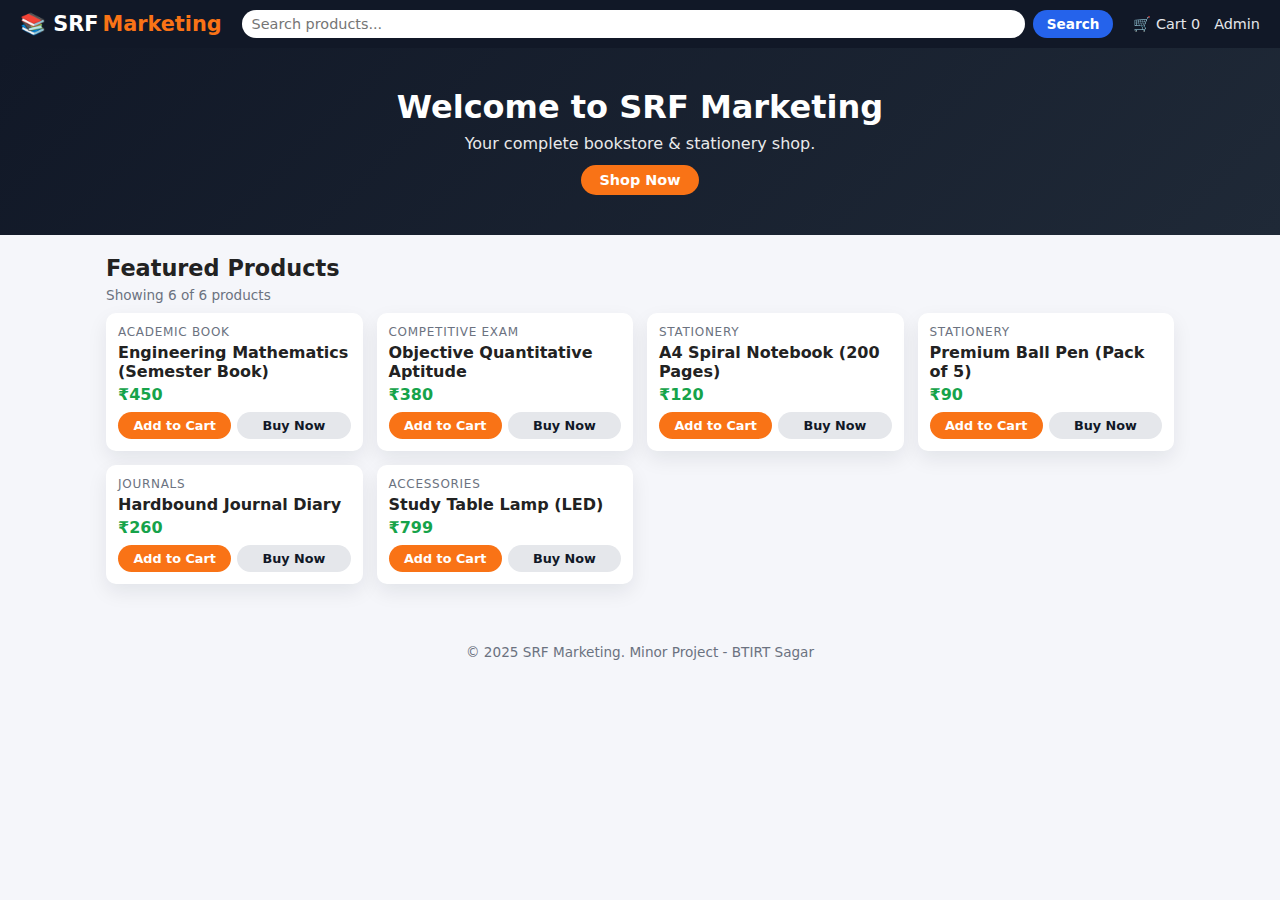
<file: index.html>
<!DOCTYPE html>
<html lang="en">
<head>
    <meta charset="UTF-8">
    <meta name="viewport" content="width=device-width, initial-scale=1.0">
    <title>SRF Marketing - Books & Stationery</title>
    <link rel="stylesheet" href="style.css">
</head>

<body>
    <nav class="navbar">
        <div class="logo">📚 SRF <span>Marketing</span></div>
        <div class="nav-mid">
            <input type="text" id="searchInput" placeholder="Search products...">
            <button onclick="renderProducts()">Search</button>
        </div>
        <div class="nav-right">
            <a href="cart.html">🛒 Cart <span id="cartCount">0</span></a>
            <a href="admin.html">Admin</a>
        </div>
    </nav>

    <header class="hero">
        <h1>Welcome to SRF Marketing</h1>
        <p>Your complete bookstore & stationery shop.</p>
        <button onclick="scrollToProducts()" class="btn">Shop Now</button>
    </header>

    <section class="products-section" id="productsSection">
        <h2>Featured Products</h2>
        <p id="productCountInfo"></p>
        <div id="productsGrid" class="products-grid"></div>
    </section>

    <footer>
        <p>© 2025 SRF Marketing. Minor Project - BTIRT Sagar</p>
    </footer>

    <script src="script.js"></script>
</body>
</html>
</file>
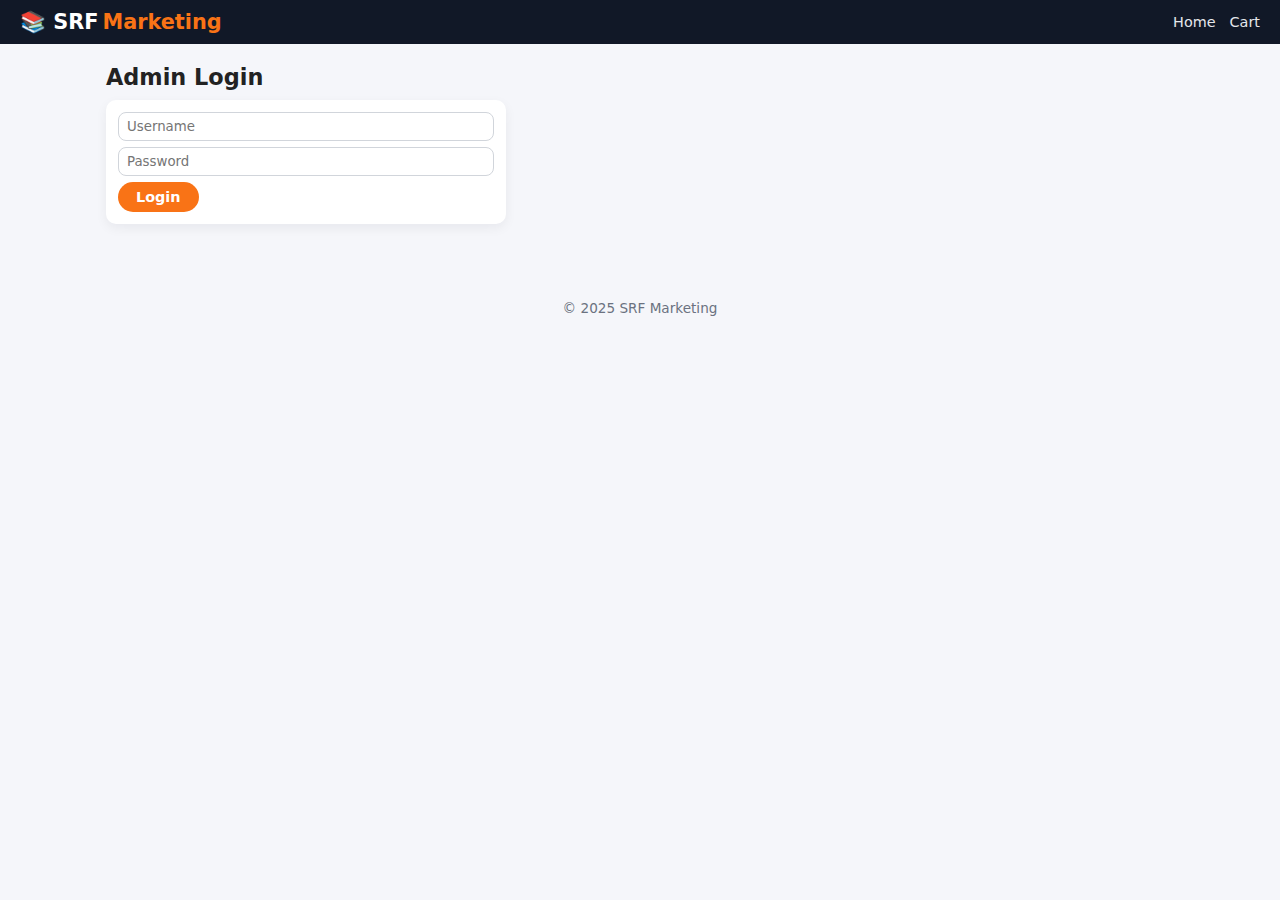
<file: admin.html>
<!DOCTYPE html>
<html>
<head>
    <title>Admin Panel - SRF Marketing</title>
    <link rel="stylesheet" href="style.css">
</head>

<body>
    <nav class="navbar">
        <div class="logo">📚 SRF <span>Marketing</span></div>
        <div class="nav-right">
            <a href="index.html">Home</a>
            <a href="cart.html">Cart</a>
        </div>
    </nav>

    <section class="admin-section">
        <h2>Admin Login</h2>
        <div id="adminLoginBox">
            <input id="adminUser" placeholder="Username">
            <input id="adminPass" type="password" placeholder="Password">
            <button onclick="adminLogin()" class="btn">Login</button>
            <p id="adminError" class="error"></p>
        </div>

        <div id="adminPanel" class="hidden">
            <h2>Product Management</h2>

            <div class="admin-grid">
                <div>
                    <h3>Add New Product</h3>
                    <input id="pTitle" placeholder="Product Name">
                    <input id="pCategory" placeholder="Category">
                    <input id="pPrice" placeholder="Price">
                    <button onclick="addNewProduct()" class="btn">Add Product</button>
                    <p id="adminMsg"></p>
                </div>

                <div>
                    <h3>Existing Products</h3>
                    <ul id="adminProductList"></ul>
                    <button onclick="resetProducts()" class="btn-secondary">Reset to Default</button>
                </div>
            </div>
        </div>
    </section>

    <footer>
        <p>© 2025 SRF Marketing</p>
    </footer>

    <script src="script.js"></script>
</body>
</html>
</file>
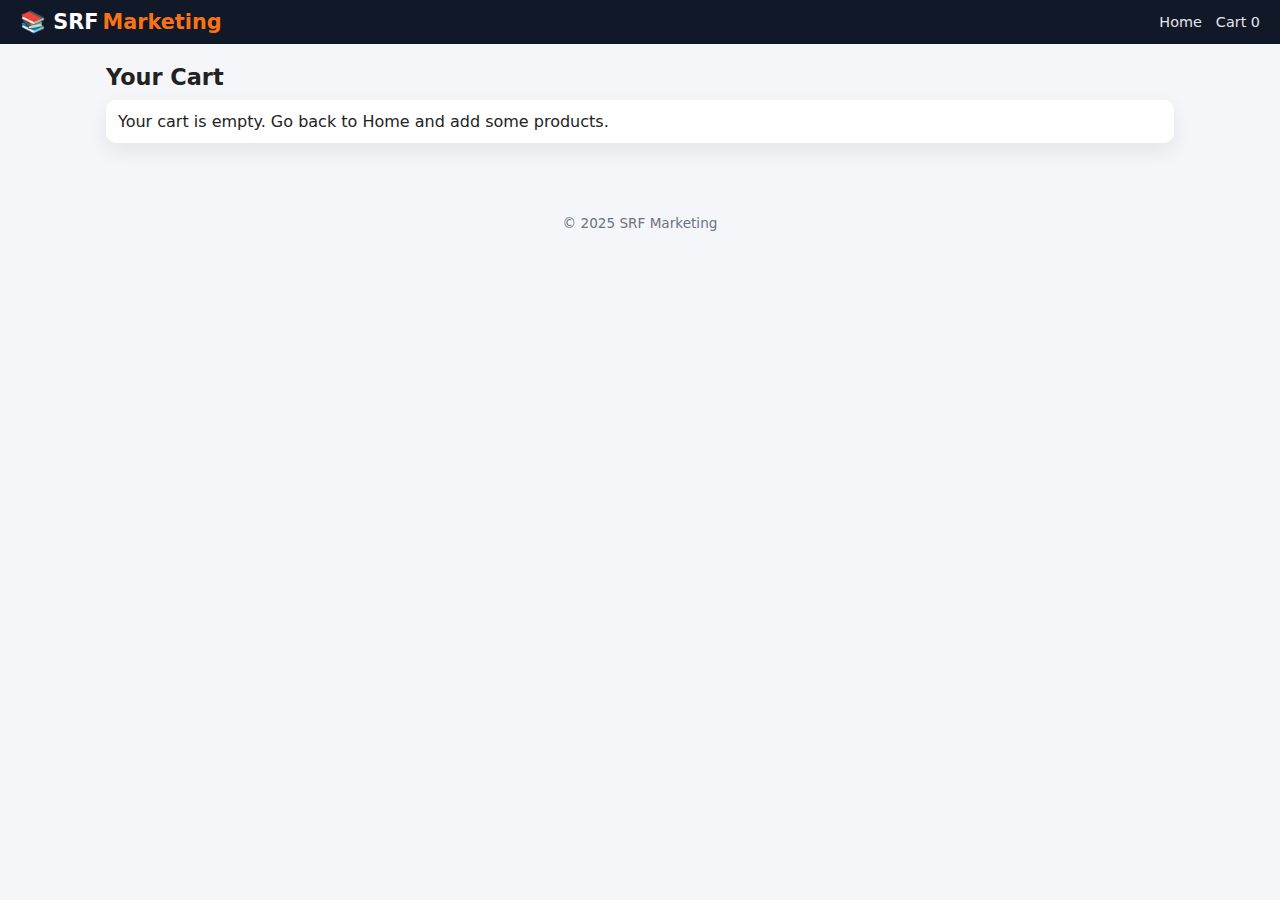
<file: cart.html>
<!DOCTYPE html>
<html>
<head>
    <title>Your Cart - SRF Marketing</title>
    <link rel="stylesheet" href="style.css">
</head>

<body>
    <nav class="navbar">
        <div class="logo">📚 SRF <span>Marketing</span></div>
        <div class="nav-right">
            <a href="index.html">Home</a>
            <a href="cart.html">Cart <span id="cartCount">0</span></a>
        </div>
    </nav>

    <section class="cart-section">
        <h2>Your Cart</h2>
        <div id="cartContainer"></div>

        <div id="cartSummary" class="summary hidden">
            <h3>Order Summary</h3>
            <p>Items: <span id="summaryItems">0</span></p>
            <p>Total Amount: ₹<span id="summaryTotal">0</span></p>

            <h3>Customer Details</h3>
            <input id="custName" placeholder="Full Name">
            <input id="custPhone" placeholder="Phone Number">
            <textarea id="custAddress" placeholder="Address"></textarea>

            <button onclick="placeOrder()" class="btn">Place Order</button>
        </div>
    </section>

    <footer>
        <p>© 2025 SRF Marketing</p>
    </footer>

    <script src="script.js"></script>
</body>
</html>
</file>
<file: style.css>
* {
    box-sizing: border-box;
    margin: 0;
    padding: 0;
    font-family: system-ui, -apple-system, BlinkMacSystemFont, 'Segoe UI', sans-serif;
}

body {
    background: #f5f6fa;
    color: #222;
}

a {
    text-decoration: none;
}

/* NAVBAR */

.navbar {
    background: #111827;
    color: #fff;
    padding: 10px 20px;
    display: flex;
    align-items: center;
    justify-content: space-between;
}

.logo {
    font-weight: 700;
    font-size: 1.3rem;
    color: #fff;
    display: flex;
    align-items: center;
    gap: 4px;
}

.logo span {
    color: #f97316;
}

.nav-mid {
    flex: 1;
    margin: 0 20px;
    display: flex;
    gap: 8px;
}

.nav-mid input {
    flex: 1;
    padding: 6px 10px;
    border-radius: 999px;
    border: none;
    outline: none;
    font-size: 0.9rem;
}

.nav-mid button {
    padding: 6px 14px;
    border-radius: 999px;
    border: none;
    background: #2563eb;
    color: #fff;
    font-weight: 600;
    cursor: pointer;
    font-size: 0.85rem;
}

.nav-right {
    display: flex;
    align-items: center;
    gap: 14px;
    font-size: 0.9rem;
}

.nav-right a {
    color: #e5e7eb;
}

/* HERO */

.hero {
    background: linear-gradient(135deg, #111827, #1f2937);
    color: #fff;
    text-align: center;
    padding: 40px 20px;
}

.hero h1 {
    font-size: 2rem;
    margin-bottom: 8px;
}

.hero p {
    max-width: 600px;
    margin: 0 auto 12px;
    opacity: 0.9;
}

.btn {
    background: #f97316;
    border: none;
    color: #fff;
    padding: 7px 18px;
    border-radius: 999px;
    font-weight: 600;
    cursor: pointer;
    font-size: 0.9rem;
}

/* PRODUCTS */

.products-section,
.cart-section,
.admin-section {
    max-width: 1100px;
    margin: 20px auto;
    padding: 0 16px 30px;
}

.products-section h2,
.cart-section h2,
.admin-section h2 {
    font-size: 1.4rem;
    margin-bottom: 6px;
}

#productCountInfo {
    font-size: 0.85rem;
    color: #6b7280;
    margin-bottom: 10px;
}

.products-grid {
    display: grid;
    gap: 14px;
    grid-template-columns: repeat(auto-fit, minmax(220px, 1fr));
}

.product-card {
    background: #fff;
    padding: 12px;
    border-radius: 10px;
    box-shadow: 0 8px 20px rgba(15, 23, 42, 0.08);
}

.product-category {
    font-size: 0.75rem;
    text-transform: uppercase;
    letter-spacing: 0.06em;
    color: #6b7280;
    margin-bottom: 4px;
}

.product-title {
    font-weight: 600;
    margin-bottom: 4px;
}

.product-price {
    font-weight: 700;
    color: #16a34a;
    margin-bottom: 8px;
}

.product-actions {
    display: flex;
    gap: 6px;
}

.product-actions .btn {
    flex: 1;
    padding: 6px 10px;
    font-size: 0.8rem;
}

.product-actions .btn-secondary {
    background: #e5e7eb;
    color: #111827;
}

/* CART */

.cart-section h2 {
    margin-bottom: 10px;
}

#cartContainer {
    display: flex;
    flex-direction: column;
    gap: 8px;
    margin-bottom: 12px;
}

.cart-item {
    display: flex;
    justify-content: space-between;
    align-items: center;
    background: #fff;
    padding: 10px 12px;
    border-radius: 10px;
    box-shadow: 0 4px 12px rgba(15, 23, 42, 0.06);
}

.cart-info {
    flex: 1;
}

.cart-title {
    font-weight: 600;
    margin-bottom: 4px;
}

.cart-meta {
    font-size: 0.8rem;
    color: #6b7280;
}

.cart-controls {
    display: flex;
    align-items: center;
    gap: 4px;
}

.qty-btn {
    width: 26px;
    height: 26px;
    border-radius: 999px;
    border: none;
    background: #e5e7eb;
    cursor: pointer;
    font-weight: 700;
}

.cart-controls .btn-secondary {
    padding: 4px 8px;
    font-size: 0.8rem;
    border-radius: 999px;
}

.summary {
    background: #fff;
    border-radius: 10px;
    padding: 12px;
    max-width: 420px;
    box-shadow: 0 6px 16px rgba(15, 23, 42, 0.08);
}

.summary h3 {
    margin-bottom: 6px;
}

.summary p {
    display: flex;
    justify-content: space-between;
    margin-bottom: 4px;
    font-size: 0.9rem;
}

.summary input,
.summary textarea {
    width: 100%;
    padding: 6px 8px;
    border-radius: 8px;
    border: 1px solid #d1d5db;
    margin: 4px 0;
    font-size: 0.85rem;
}

.summary .btn {
    width: 100%;
    margin-top: 6px;
}

.hidden {
    display: none;
}

/* ADMIN */

.admin-section h2 {
    margin-bottom: 10px;
}

#adminLoginBox {
    max-width: 400px;
    background: #fff;
    padding: 12px;
    border-radius: 10px;
    box-shadow: 0 4px 12px rgba(15, 23, 42, 0.06);
    margin-bottom: 16px;
}

#adminLoginBox input {
    width: 100%;
    padding: 6px 8px;
    margin-bottom: 6px;
    border-radius: 8px;
    border: 1px solid #d1d5db;
}

.error {
    font-size: 0.8rem;
    color: #dc2626;
}

#adminPanel {
    background: #fff;
    padding: 12px;
    border-radius: 10px;
    box-shadow: 0 4px 12px rgba(15, 23, 42, 0.06);
}

.admin-grid {
    display: grid;
    grid-template-columns: repeat(auto-fit, minmax(230px, 1fr));
    gap: 12px;
    margin-top: 10px;
}

.admin-grid input {
    width: 100%;
    padding: 6px 8px;
    margin-bottom: 6px;
    border-radius: 8px;
    border: 1px solid #d1d5db;
}

#adminProductList {
    list-style-type: none;
    max-height: 220px;
    overflow-y: auto;
    padding-left: 4px;
}

#adminProductList li {
    font-size: 0.85rem;
    margin-bottom: 3px;
}

.btn-secondary {
    background: #e5e7eb;
    border: none;
    color: #111827;
    padding: 6px 12px;
    border-radius: 999px;
    font-size: 0.8rem;
    cursor: pointer;
}

#adminMsg {
    font-size: 0.8rem;
    margin-top: 4px;
}

/* FOOTER */

footer {
    text-align: center;
    font-size: 0.85rem;
    color: #6b7280;
    padding: 10px 0 20px;
}

/* RESPONSIVE */

@media (max-width: 768px) {
    .navbar {
        flex-direction: column;
        gap: 8px;
        align-items: flex-start;
    }
    .nav-mid {
        width: 100%;
        margin: 4px 0;
    }
    .nav-right {
        width: 100%;
        justify-content: flex-end;
    }
}
</file>
